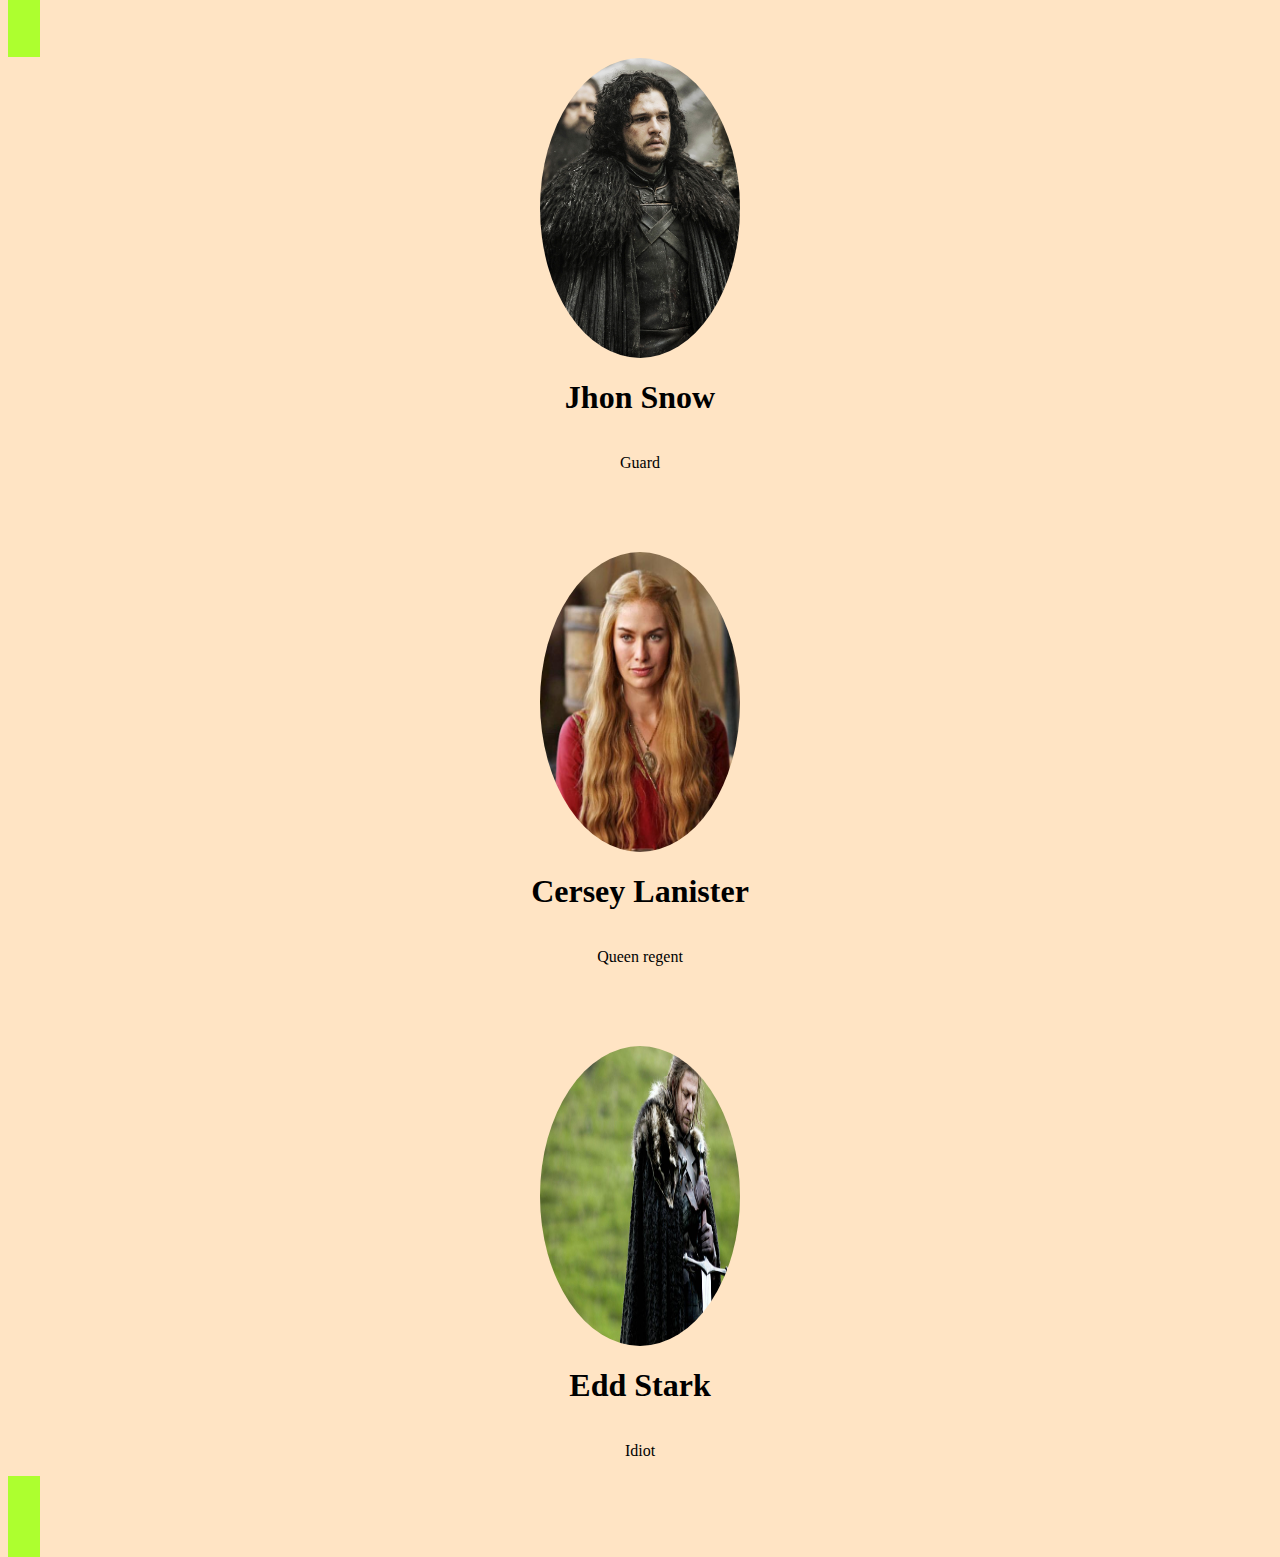
<file: 06052023/index.html>
<!DOCTYPE html>
<html lang="en">
<head>
    <link rel="stylesheet" href="style.css">
    <!-- <script src="https://code.jquery.com/jquery-3.6.0.min.js"></script> -->
    <!-- <link rel="stylesheet" href="https://cdn.jsdelivr.net/npm/slick-carousel@1.8.1/slick/slick.css">1 -->
    <meta charset="UTF-8">
    <meta http-equiv="X-UA-Compatible" content="IE=edge">
    <meta name="viewport" content="width=device-width, initial-scale=1.0">
    <title>Document</title>
</head>
<body>
    <dic class="container">
        <div class="teamMembers">
            <!-- filled by script.js -->
        </div>
    </dic>



    <!-- <script src="https://code.jquery.com/jquery-3.6.0.min.js"></script> -->
    <!-- <script src="https://cdn.jsdelivr.net/npm/slick-carousel@1.8.1/slick/slick.min.js"></script> -->
    <script src="script.js"></script>
</body>
</html>
</file>
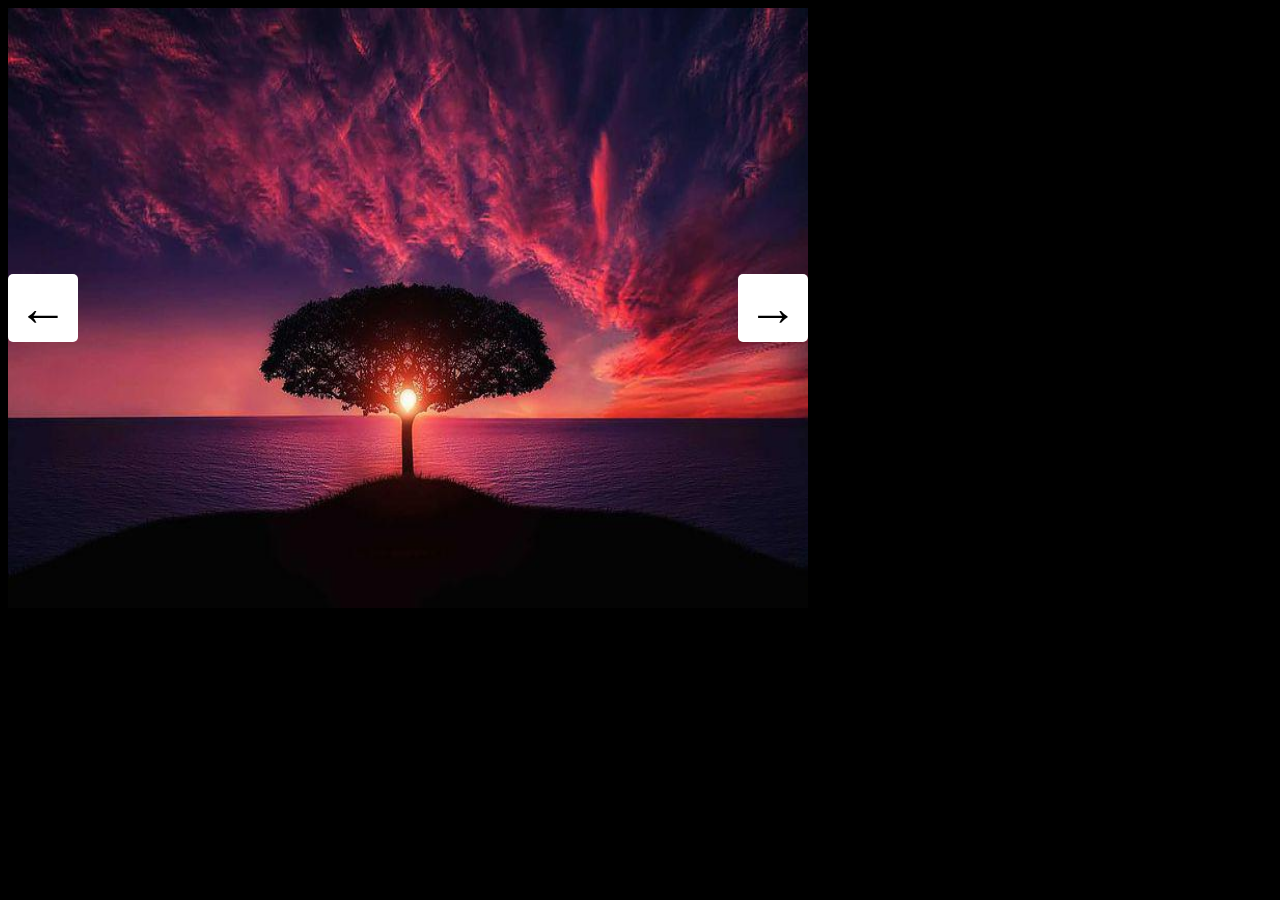
<file: 30042023/index.html>
<!DOCTYPE html>
<html lang="en">
<head>
    <meta charset="UTF-8">
    <meta http-equiv="X-UA-Compatible" content="IE=edge">
    <meta name="viewport" content="width=device-width, initial-scale=1.0">
    <title>Document</title>
    <link rel="stylesheet" href="style.css">
</head>

<body>
    <div class="slider">
        <div class="slides">
            <img class="slide" src="../Slider/images/image1.jpg">
            <img class="slide" src="../Slider/images/image2.jpg">
            <img class="slide" src="../Slider/images/image3.jpg">
            <img class="slide" src="../Slider/images/image4.jpg">
        </div>
        <div class="buttons">
            <div class="button" id="btnPrev">&larr;</div>
            <div class="button" id="btnNext">&rarr;</div>
        </div>
    </div>

    <script src="script.js"></script>
</body>
</html>
</file>
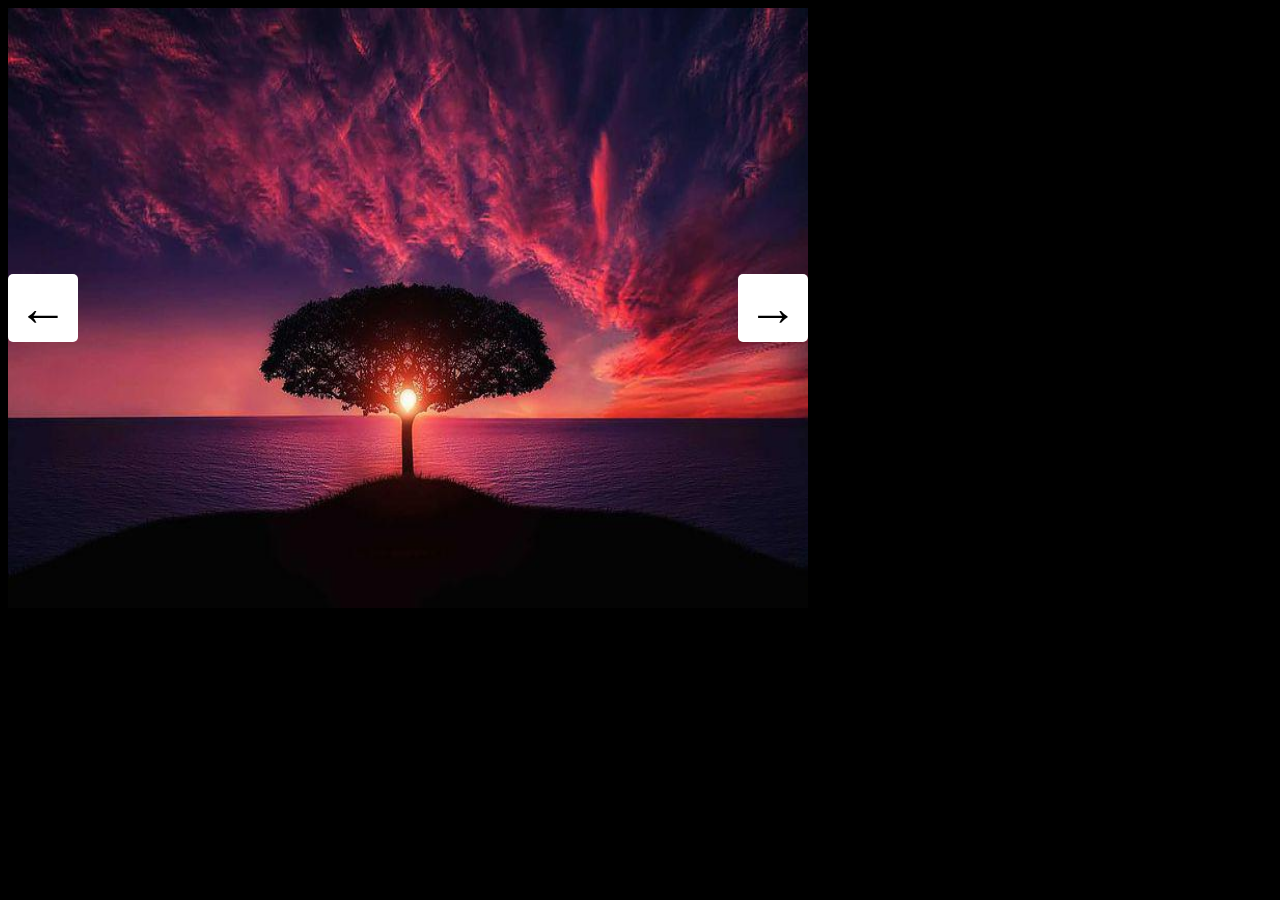
<file: 3004new2/page2.html>
<!DOCTYPE html>
<html lang="en">
<head>
    <link rel="stylesheet" href="./css/page2.css">
    <meta charset="UTF-8">
    <meta http-equiv="X-UA-Compatible" content="IE=edge">
    <meta name="viewport" content="width=device-width, initial-scale=1.0">
    <title>Document</title>
</head>
<body>
    <div class="slider">
        <div class="slides">
            <img class="slide" src="./images/image1.jpg">
            <img class="slide" src="./images/image2.jpg">
            <img class="slide" src="./images/image3.jpg">
            <img class="slide" src="./images/image4.jpg">
        </div>
        <div class="buttons">
            <div class="button" id="btnPrev">&larr;</div>
            <div class="button" id="btnNext">&rarr;</div>
        </div>
    </div>

    <script src="./js/page2.js"></script>


</body>
</html>
</file>
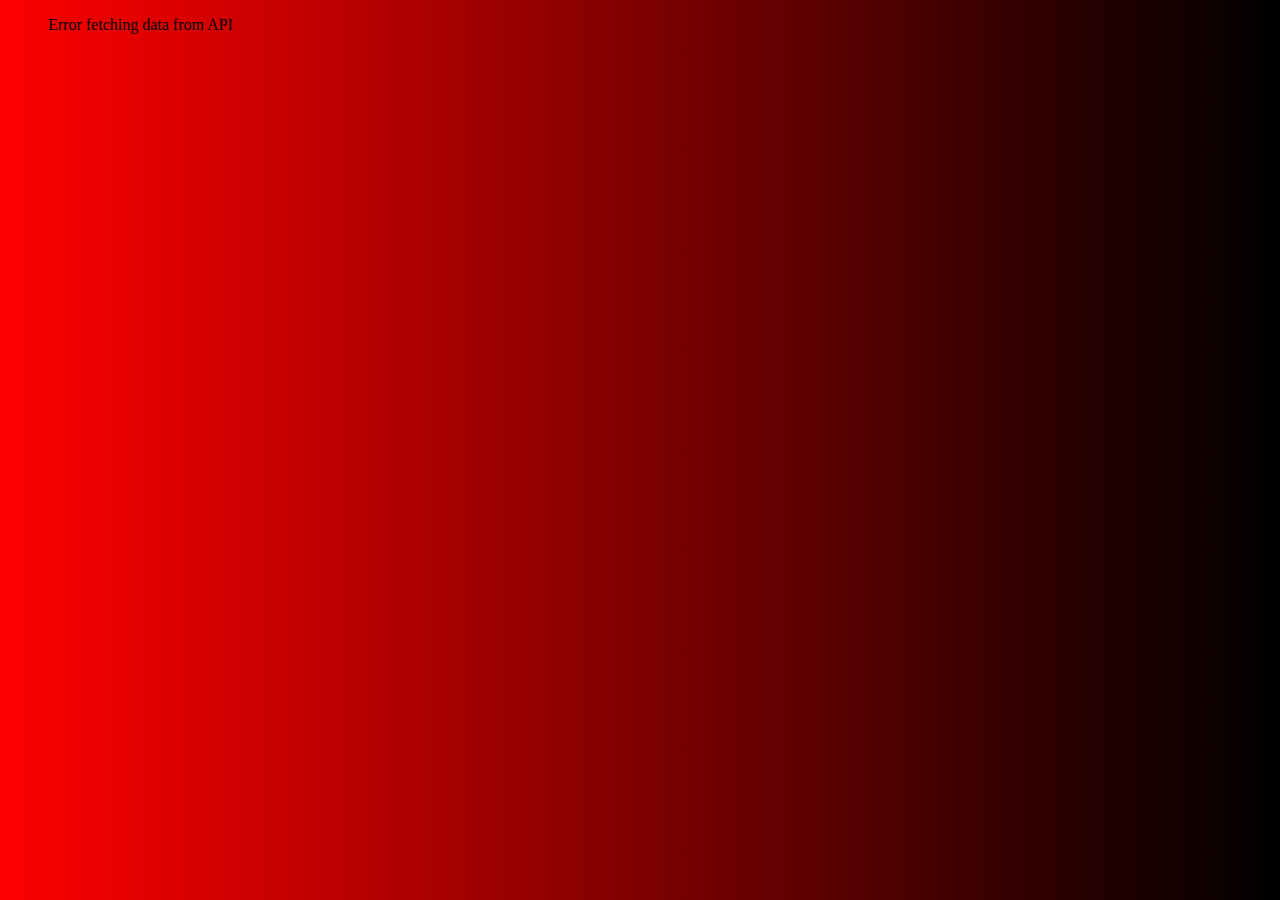
<file: Slider/web/page2.html>
<!DOCTYPE html>
<html lang="en">
<head>
    
    <meta charset   ="UTF-8">
    <meta http-equiv="X-UA-Compatible" content="IE=edge">
    <meta name="viewport" content="width=device-width, initial-scale=1.0">
    <link rel="stylesheet" href="../css/style2.css">
    <title>Page 2</title>
</head>
<body>
    <ul class="output"></ul>
    <script src="https://code.jquery.com/jquery-3.6.0.min.js"></script>
    <script type="module" src="../script/script2.js"></script>
</body>
</html>
</file>
<file: 06052023/style.css>
body{
    padding: 0;
    background-color: bisque;
}

.container{
    /* max-width: 300px; */
    width: 300px;
    height: 150px;
    margin: 0 auto;
    padding: 32px;
    background-color: greenyellow;


}

.teameMembers{
    background-color: greenyellow;

    display: flex;
    flex-wrap: wrap;
    justify-content: center;
    gap: 20px;
}

.member{
    display: flex;
    flex-direction: column;
    align-items: center;
    padding: 32px;
    border-radius: 15px;
}

.member img{
    border-color: black;
    width: 200px;
    height: 300px;
    border-radius: 50%;
}
</file>
<file: 30042023/style.css>
html{
    background-color: black;
}

.slider{
    margin: 0px;
    padding: 0px;
    width: 800px;
    position: relative;
    overflow: hidden;
}

.slides{
    display: flex;

    /*TODO*/
}

.slide{
    width: 800px;
    height: 600px;
}

.buttons{
    display: flex;
    justify-content: space-between;
    position: absolute;
    width: 100%;
    top:50%;
    transform: translateY(-50%);
    
}

.button{
    cursor: pointer;
    background-color: white;
    padding: 5px 10px;
    border-radius: 5px;
    font-size: 50px;
}
</file>
<file: 3004new2/css/page2.css>
html{
    background-color: black;
}

.slider{
    margin: 0px;
    padding: 0px;
    width: 800px;
    position: relative;
    overflow: hidden;
}

.slides{
    display: flex;

}

.slide{
    width: 800px;
    height: 600px;
}

.buttons{
    display: flex;
    justify-content: space-between;
    position: absolute;
    width: 100%;
    top:50%;
    transform: translateY(-50%);
    
}

.button{
    cursor: pointer;
    background-color: white;
    padding: 5px 10px;
    border-radius: 5px;
    font-size: 50px;
}
</file>
<file: Slider/css/style2.css>
body{
    background: linear-gradient(to right, red, black);
}
</file>
